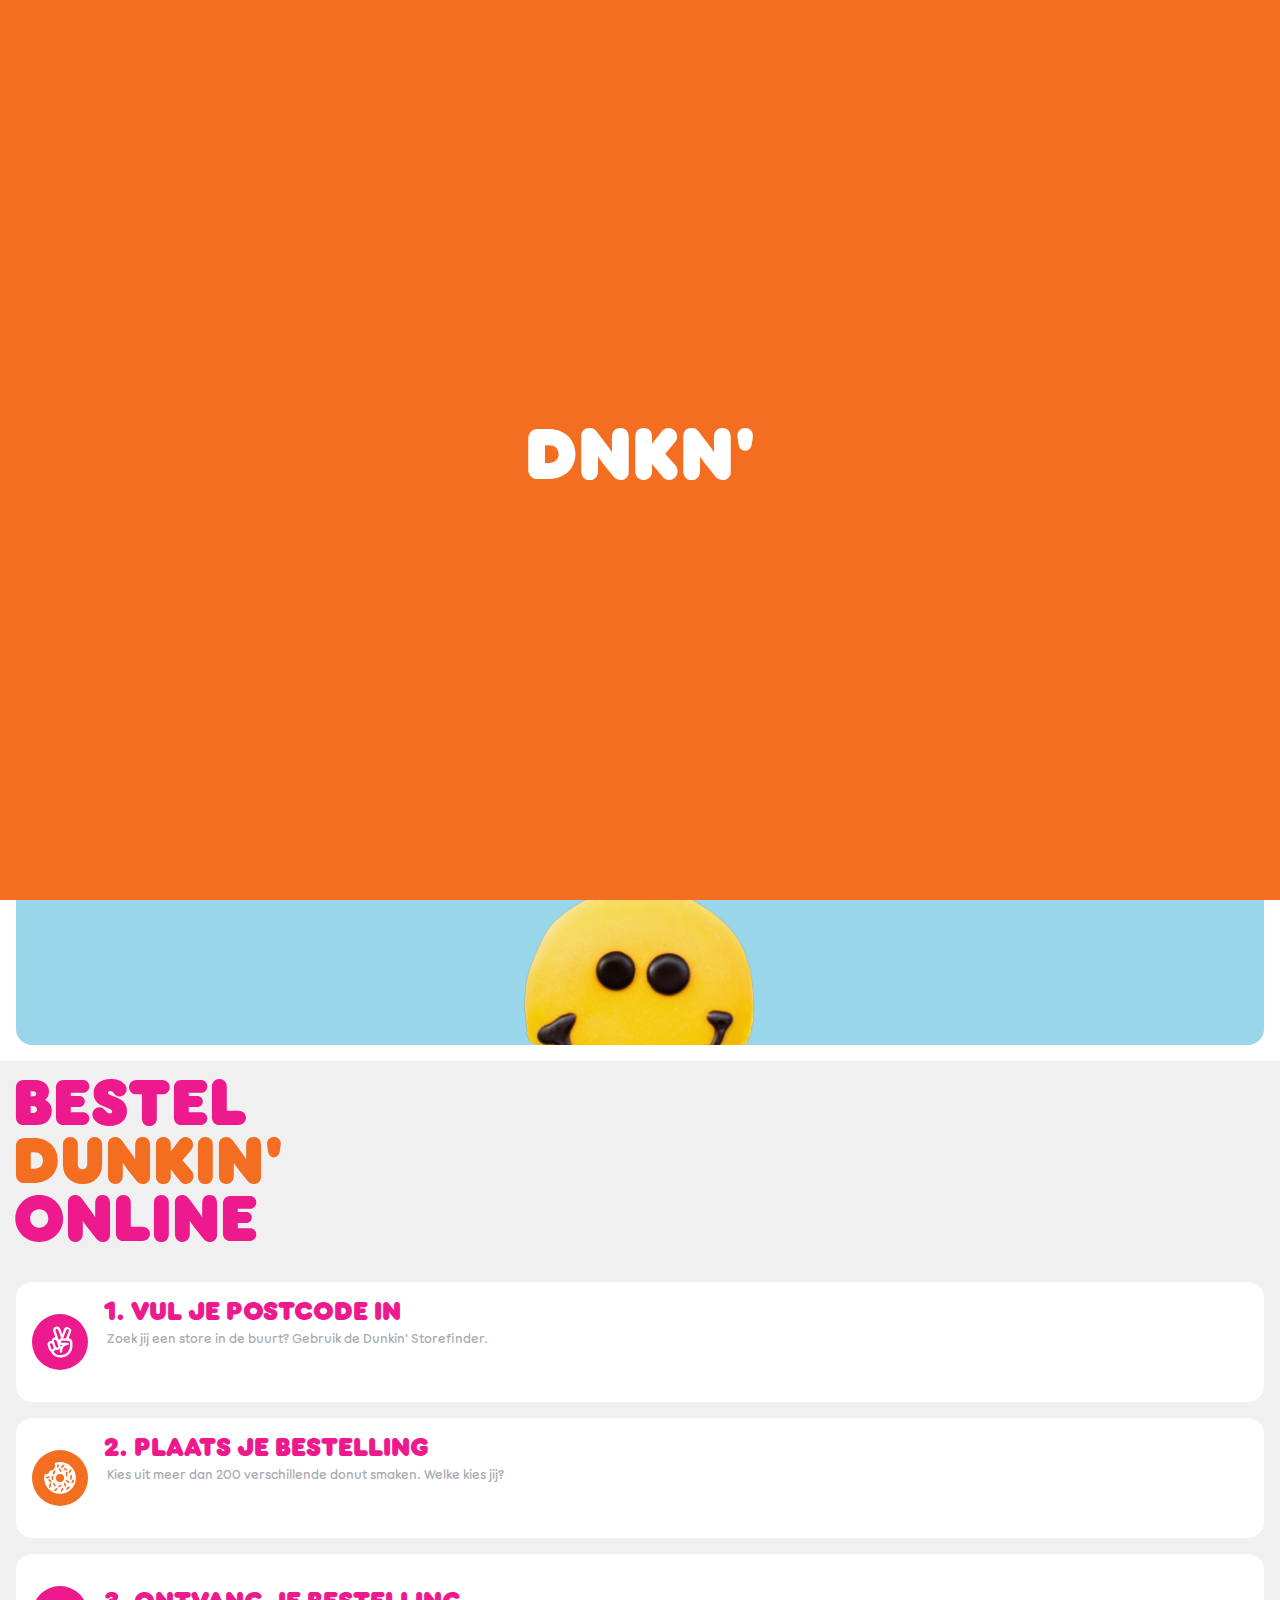
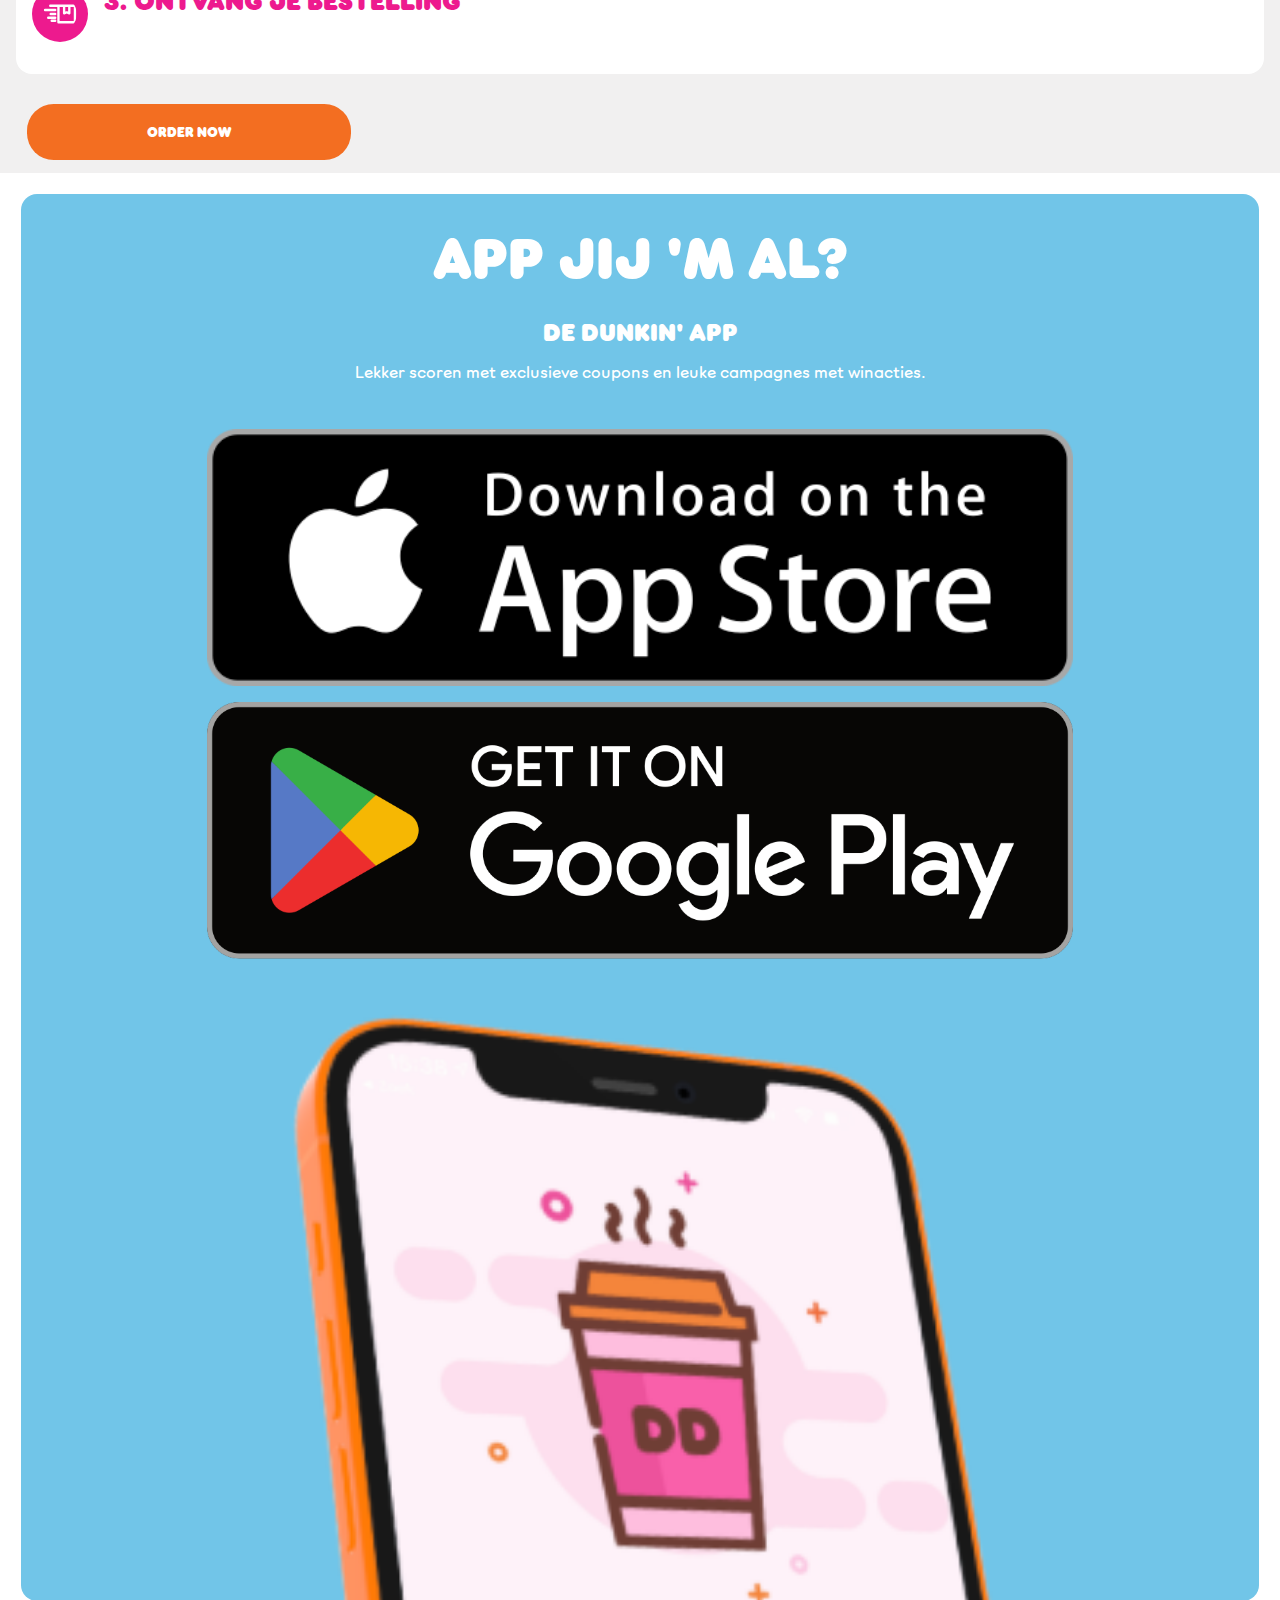
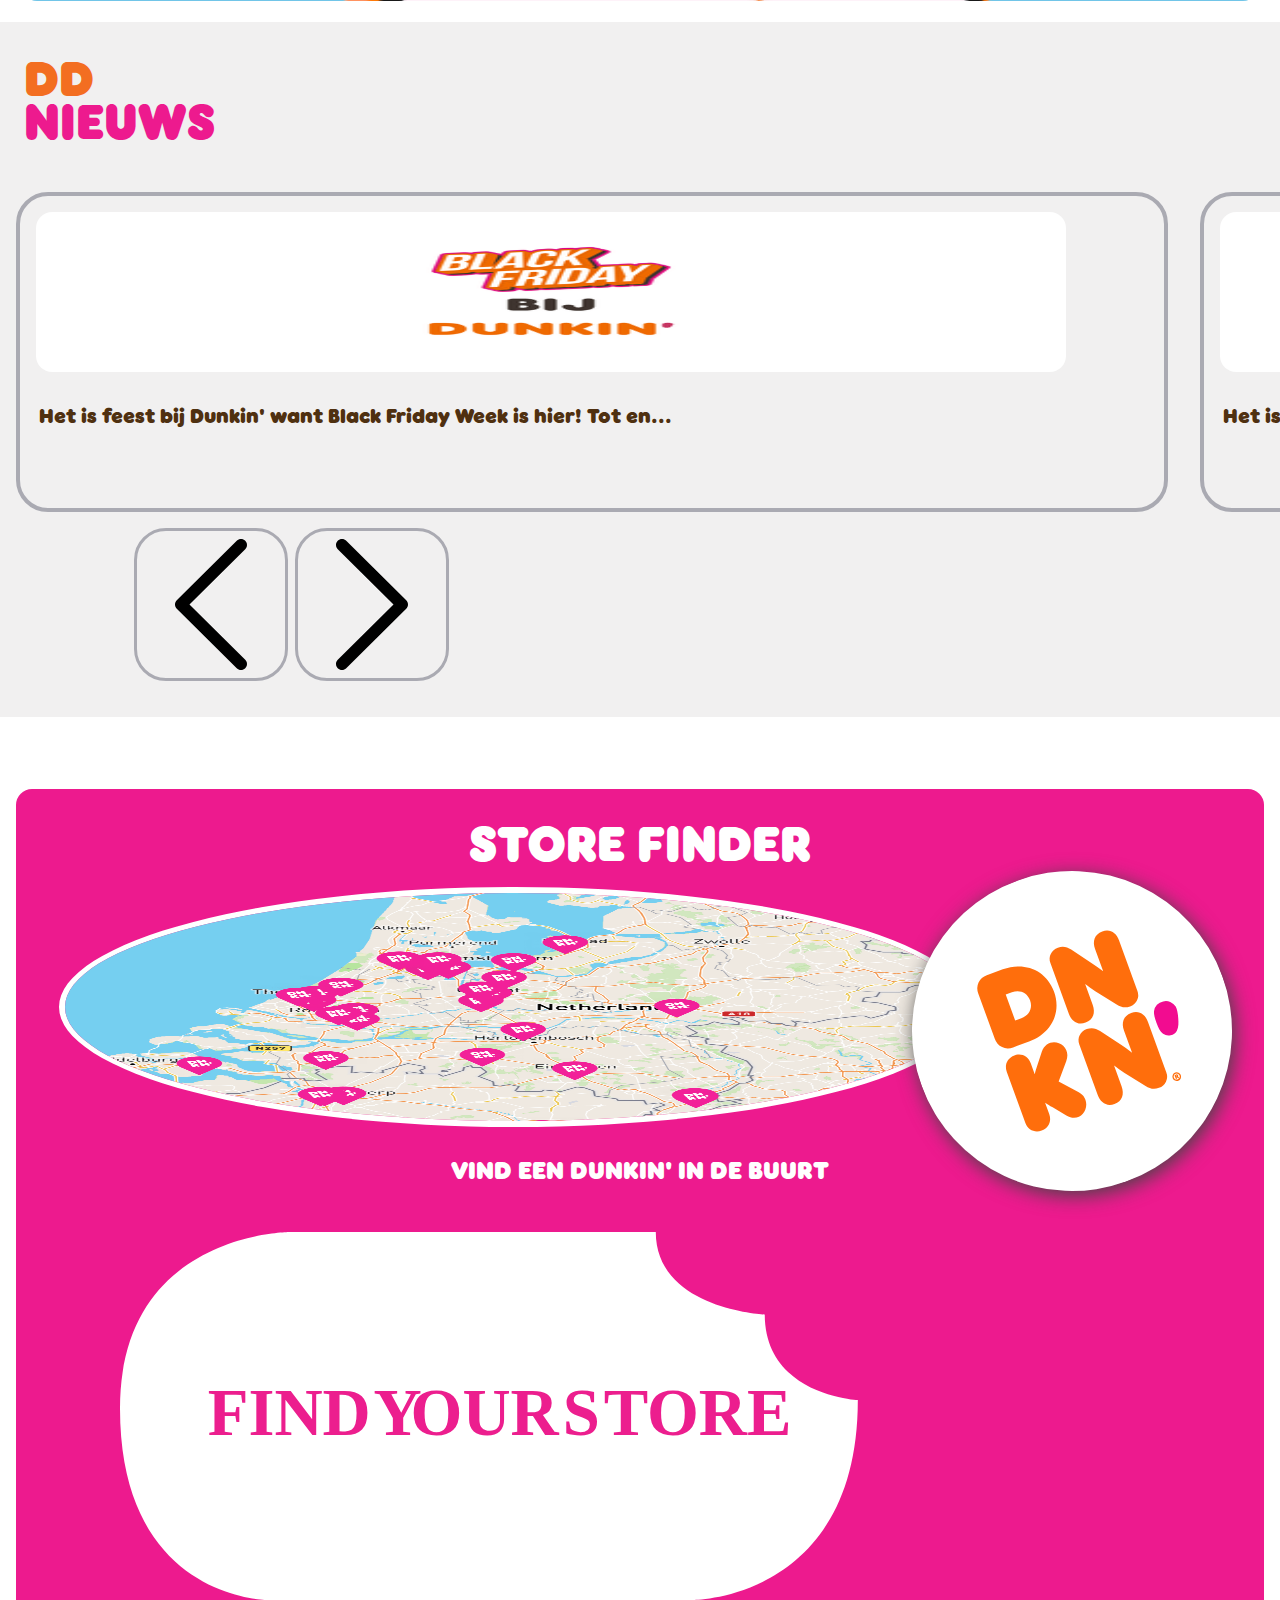
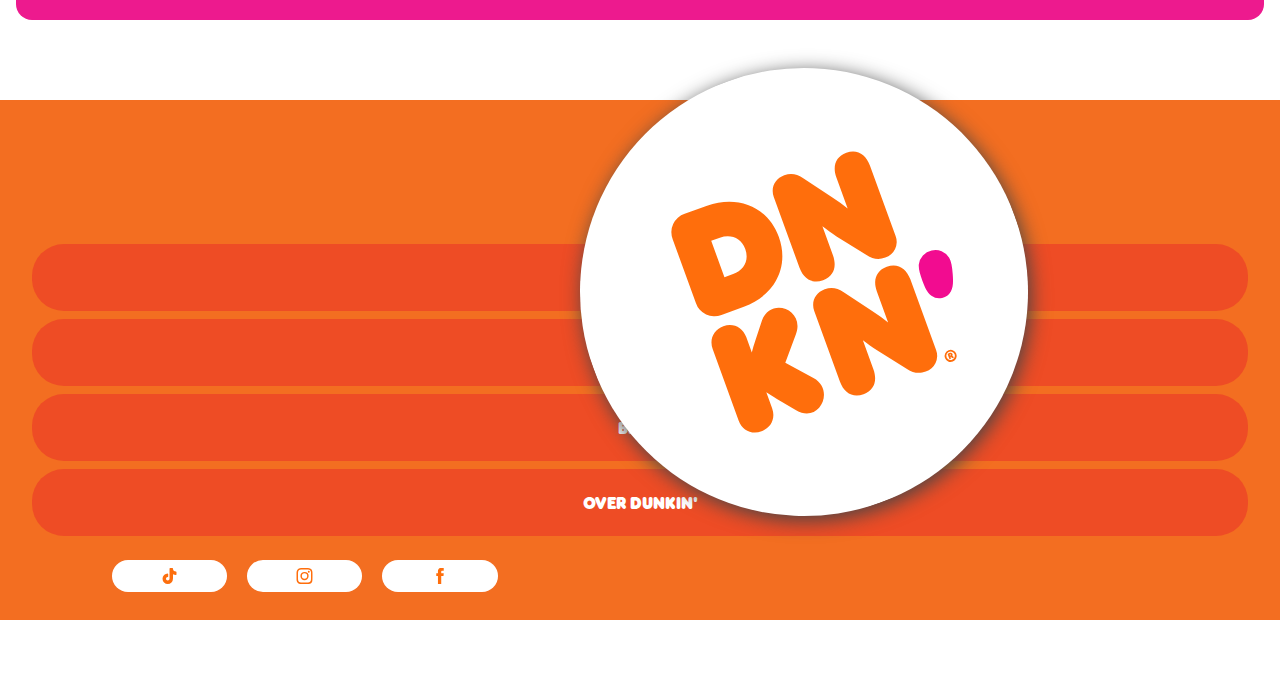
<file: index.html>
<!DOCTYPE html>
<html lang="nl">

<head>
	<meta charset="UTF-8">
	<meta name="author" content="Hope van der Veen">
	<meta name="viewport" content="width=device-width, initial-scale=1">

	<title>Dunkin' Nederland</title>

	<link href="styles/style.css" rel="stylesheet">
	<link rel="icon" type="image/png+xml" href="images/logo_icon.png">
</head>

<body class="home">
	<div class="intro"><span>D</span><span>N</span><span>K</span><span>N</span><span>'</span></div>
	<header>
		<h1>Dunkin'</h1>
		<nav>
			<img src="images/dutch_flag_icon.png" alt="taalmenu">
			<img src="images/dunkin_logo.png" alt="dunkin_logo">
			<img src="images/hamburger_menu_icon.png" alt="uitvouwmenu">
			<img src="images/cross.png" alt="">
			<ul>
				<li><a href="">STOREFINDER</a></li>
				<li><a href="jobs.html">JOBS</a></li>
				<li><a href="">BLOG</a></li>
				<li><a href="">MORE></a></li>
				<li><a href="">BESTELLEN</a></li>
			</ul>
		</nav>
	</header>
	<main>
		<img src="images/we_love_coffee.png" alt="click here to order">
		<section>
			<h3>BESTEL!</h3>
			<p>Maak een keuze:</p>
			<button>BEZORGEN</button>
			<button>AFHALEN</button>
		</section>
		<section>
			<h4>DUNKIN' IS TERUG!</h4>
			<img src="images/dunkin_is_terug.png" alt="click here to read about the return of dunkin">
		</section>
		<section>
			<h5>bestel dunkin online</h5>
			<p>BESTEL</p>
			<p>DUNKIN'</p>
			<p>ONLINE</p>
			<ul>
				<li>
					<img src="images/peace_icon.svg" alt="">
					<div>
						<h6>1. VUL JE POSTCODE IN</h6>
						<p>Zoek jij een store in de buurt? Gebruik de Dunkin' Storefinder.</p>
					</div>
				</li>
			</ul>
			<ul>
				<li>
					<img src="images/donut_icon.svg" alt="">
					<div>
						<h6>2. PLAATS JE BESTELLING</h6>
						<p>Kies uit meer dan 200 verschillende donut smaken. Welke kies jij?</p>
					</div>
				</li>
			</ul>
			<ul>
				<li>
					<img src="images/bestelling_icon.svg" alt="">
					<div>
						<h6>3. ONTVANG JE BESTELLING</h6>
					</div>
				</li>
			</ul>
			<button>ORDER NOW</button>
		</section>
		<section>
			<h6>APP JIJ 'M AL?</h6>
			<p>DE DUNKIN' APP</p>
			<p>Lekker scoren met exclusieve coupons en leuke campagnes met winacties.</p>
			<img src="images/Download_on_the_App_Store_Badge.svg.png" alt="download in the appstore">
			<img src="images/Google_Play_Store_badge_EN.svg.png" alt="download in the playstore">
			<img src="images/dunkin_mockup.png" alt="">
		</section>
		<section>
			<h6>nieuws</h6>
			<p>DD</p>
			<p>NIEUWS</p>
			<section id="carousel">
				<h6>carousel</h6>
				<section class="carousel-items">
					<h6>carousel</h6>
					<section>
						<img src="images/black_friday.png" alt="black friday bij dunkin">
						<h6>NIEUW</h6>
						<p>Het is feest bij Dunkin' want Black Friday Week is hier! Tot en...</p>
					</section>
					<section>
						<img src="images/black_friday.png" alt="black friday bij dunkin">
						<h6>NIEUW</h6>
						<p>Het is feest bij Dunkin' want Black Friday Week is hier! Tot en...</p>
					</section>
					<section>
						<img src="images/black_friday.png" alt="black friday bij dunkin">
						<h6>NIEUW</h6>
						<p>Het is feest bij Dunkin' want Black Friday Week is hier! Tot en...</p>
					</section>
				</section>
			</section>
			<img id="btnPrevious" src="images/left-arrow.svg" alt="left arrow">
			<img id="btnNext" src="images/right-arrow.svg" alt="right arrow">
		</section>
		<section>
			<h6>STORE FINDER</h6>
			<img src="images/kaart.png" alt="kaart van dunkin's in nederland">
			<img src="images/dunkin_logo_bij_kaart.svg" alt="">
			<p>VIND EEN DUNKIN' IN DE BUURT</p>
			<img src="images/find_your_store.svg" alt="find your store">
		</section>
		<section>
			<h6>Order button</h6>
			<button>ORDER NOW</button>
		</section>

	</main>
	<footer>
		<img src="images/dunkin_logo_bij_kaart.svg" alt="">
		<h6>footer</h6>
		<ul>
			<li>STOREFINDER</li>
			<li>JOBS</li>
			<li>BLOG</li>
			<li>OVER DUNKIN'</li>
		</ul>
		<img src="images/tiktok_orange.svg" alt="tiktok">
		<img src="images/instagram_orange.svg" alt="instagram">
		<img src="images/facebook_orange.svg" alt="facebook">
	</footer>
	<script defer src="scripts/script.js"></script>
</body>

</html>
</file>
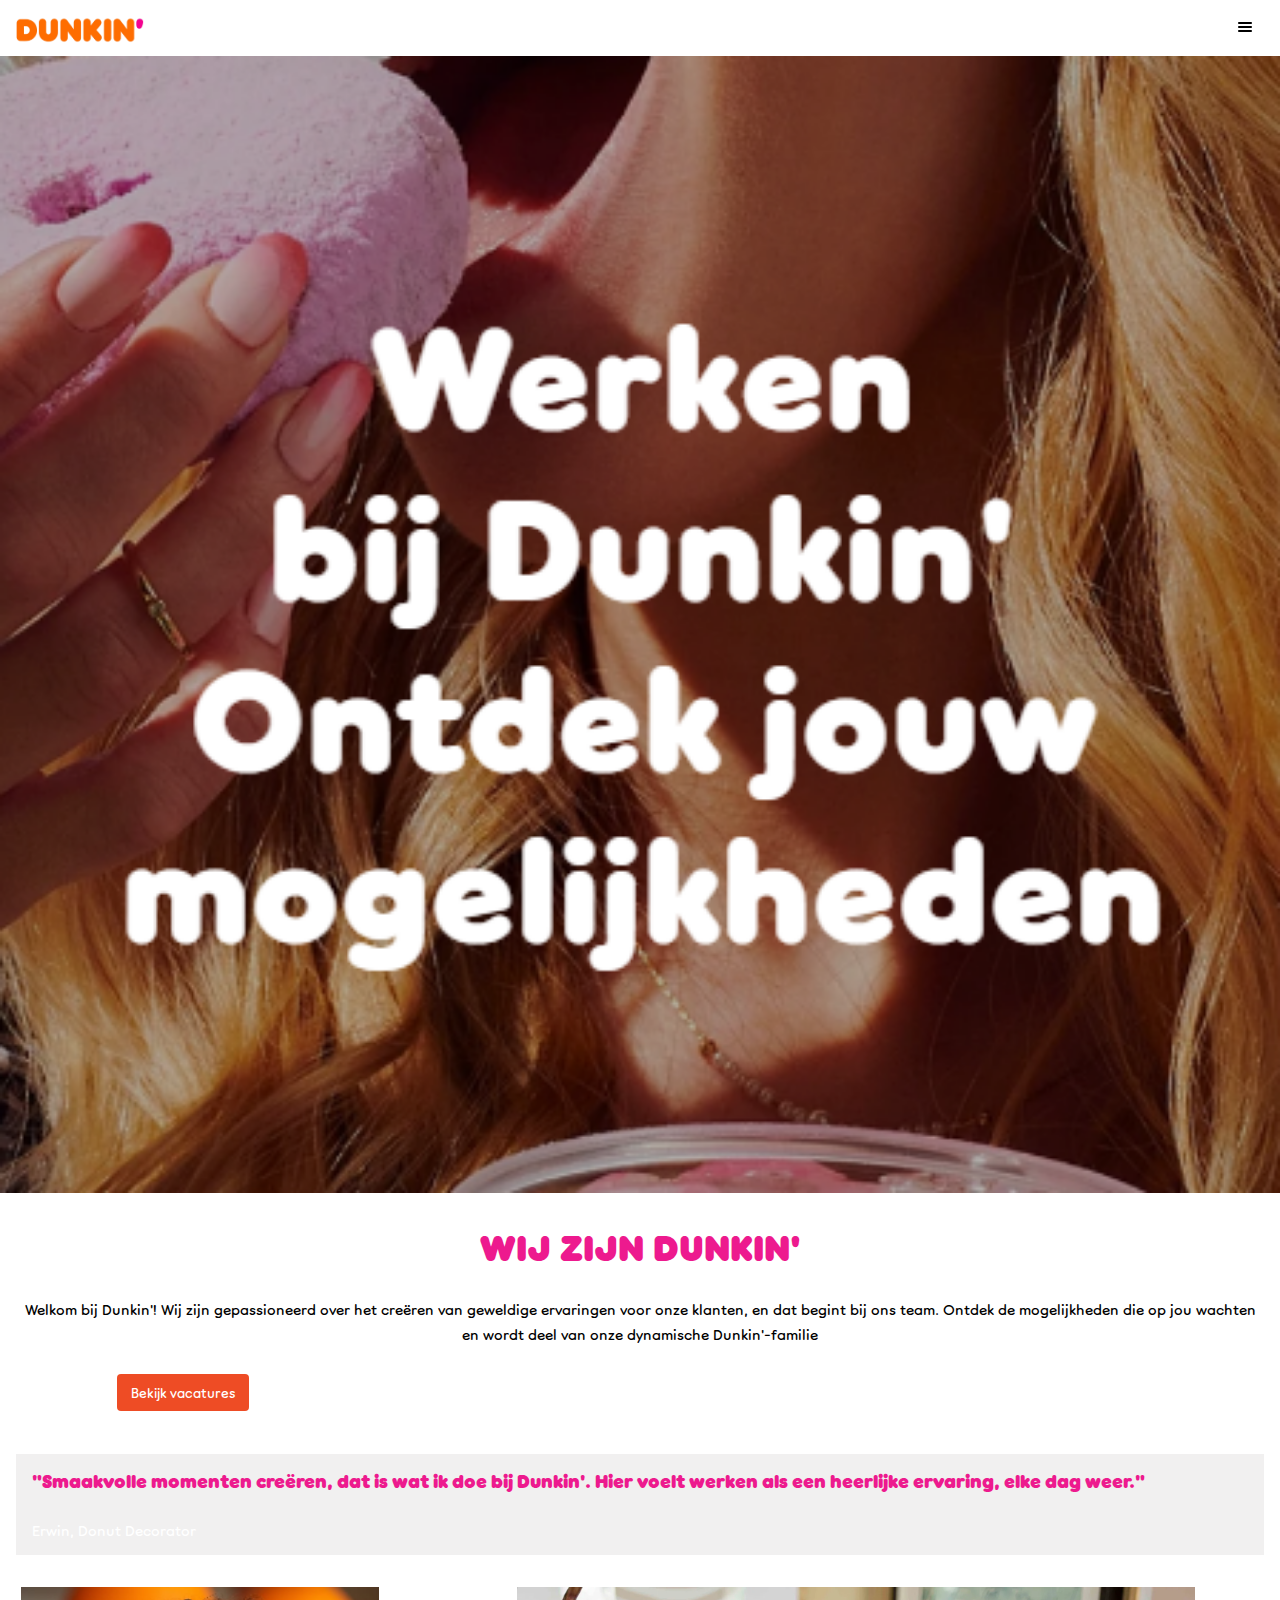
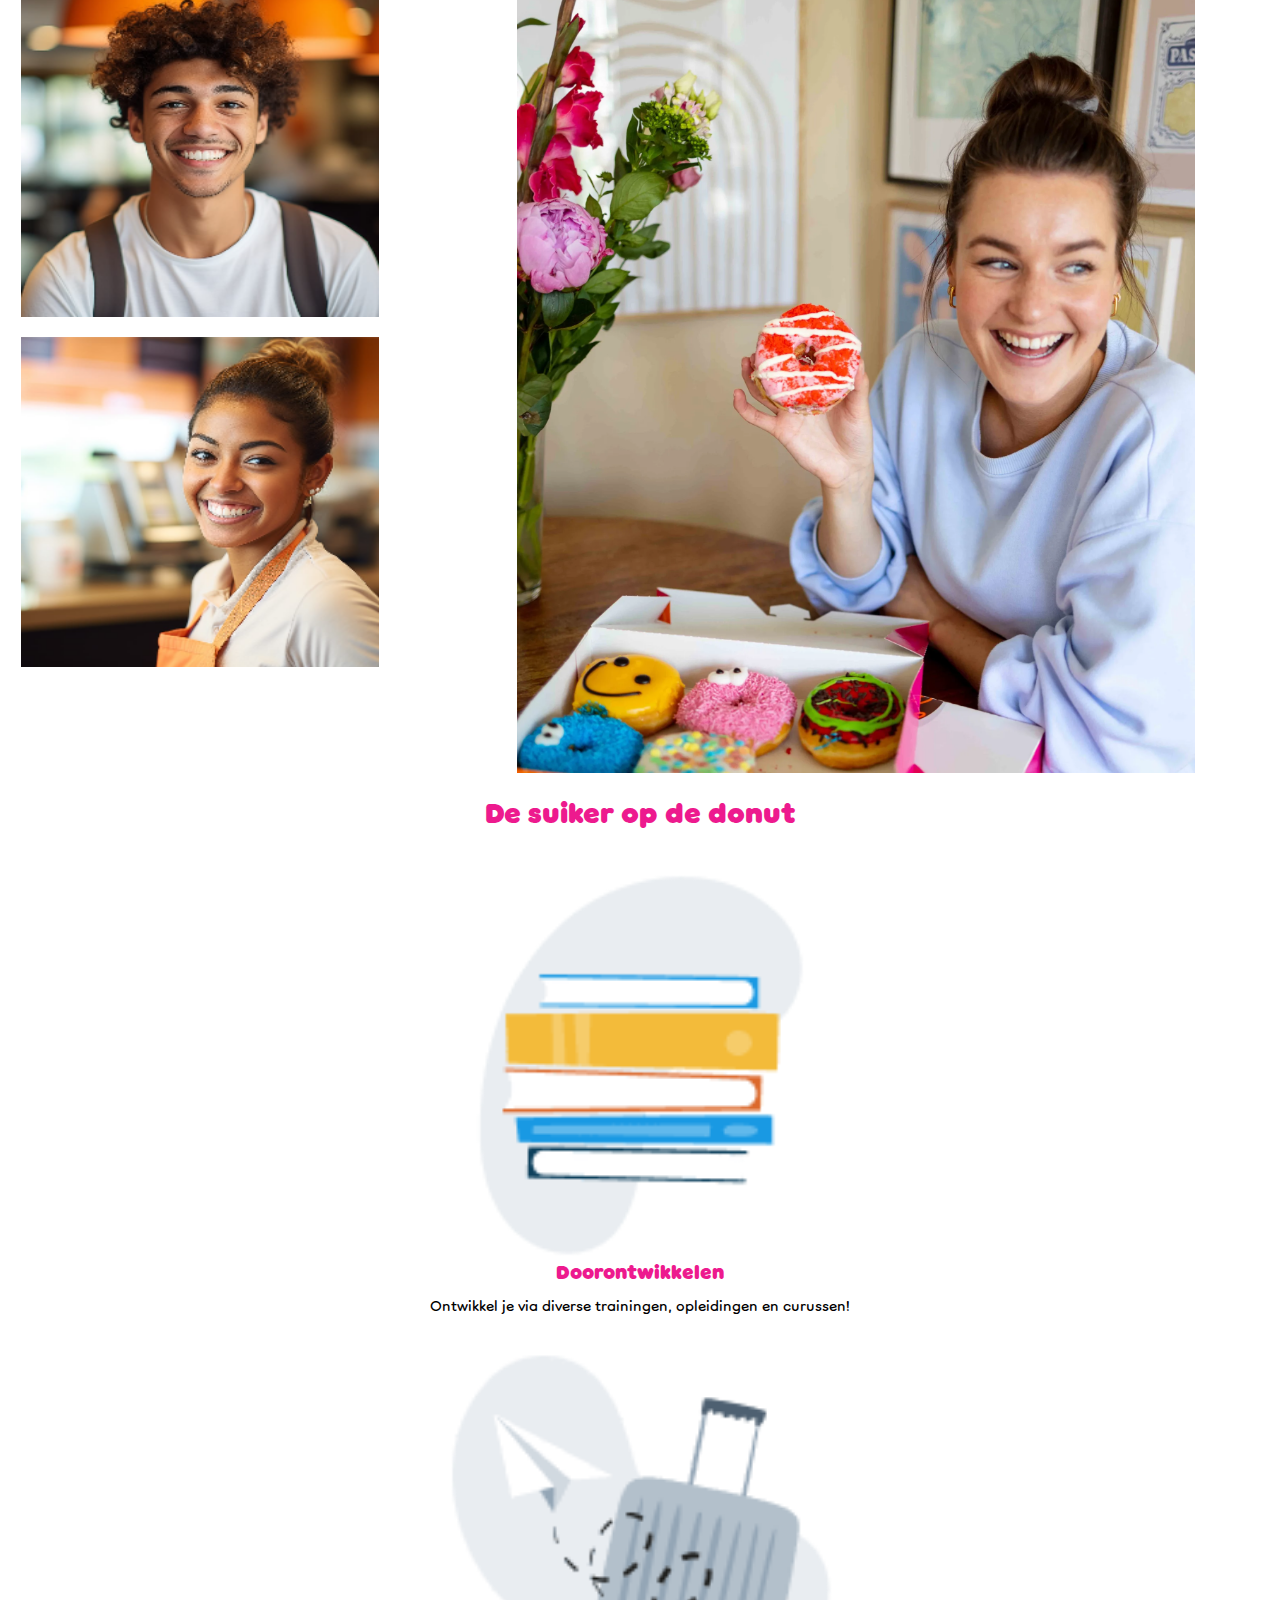
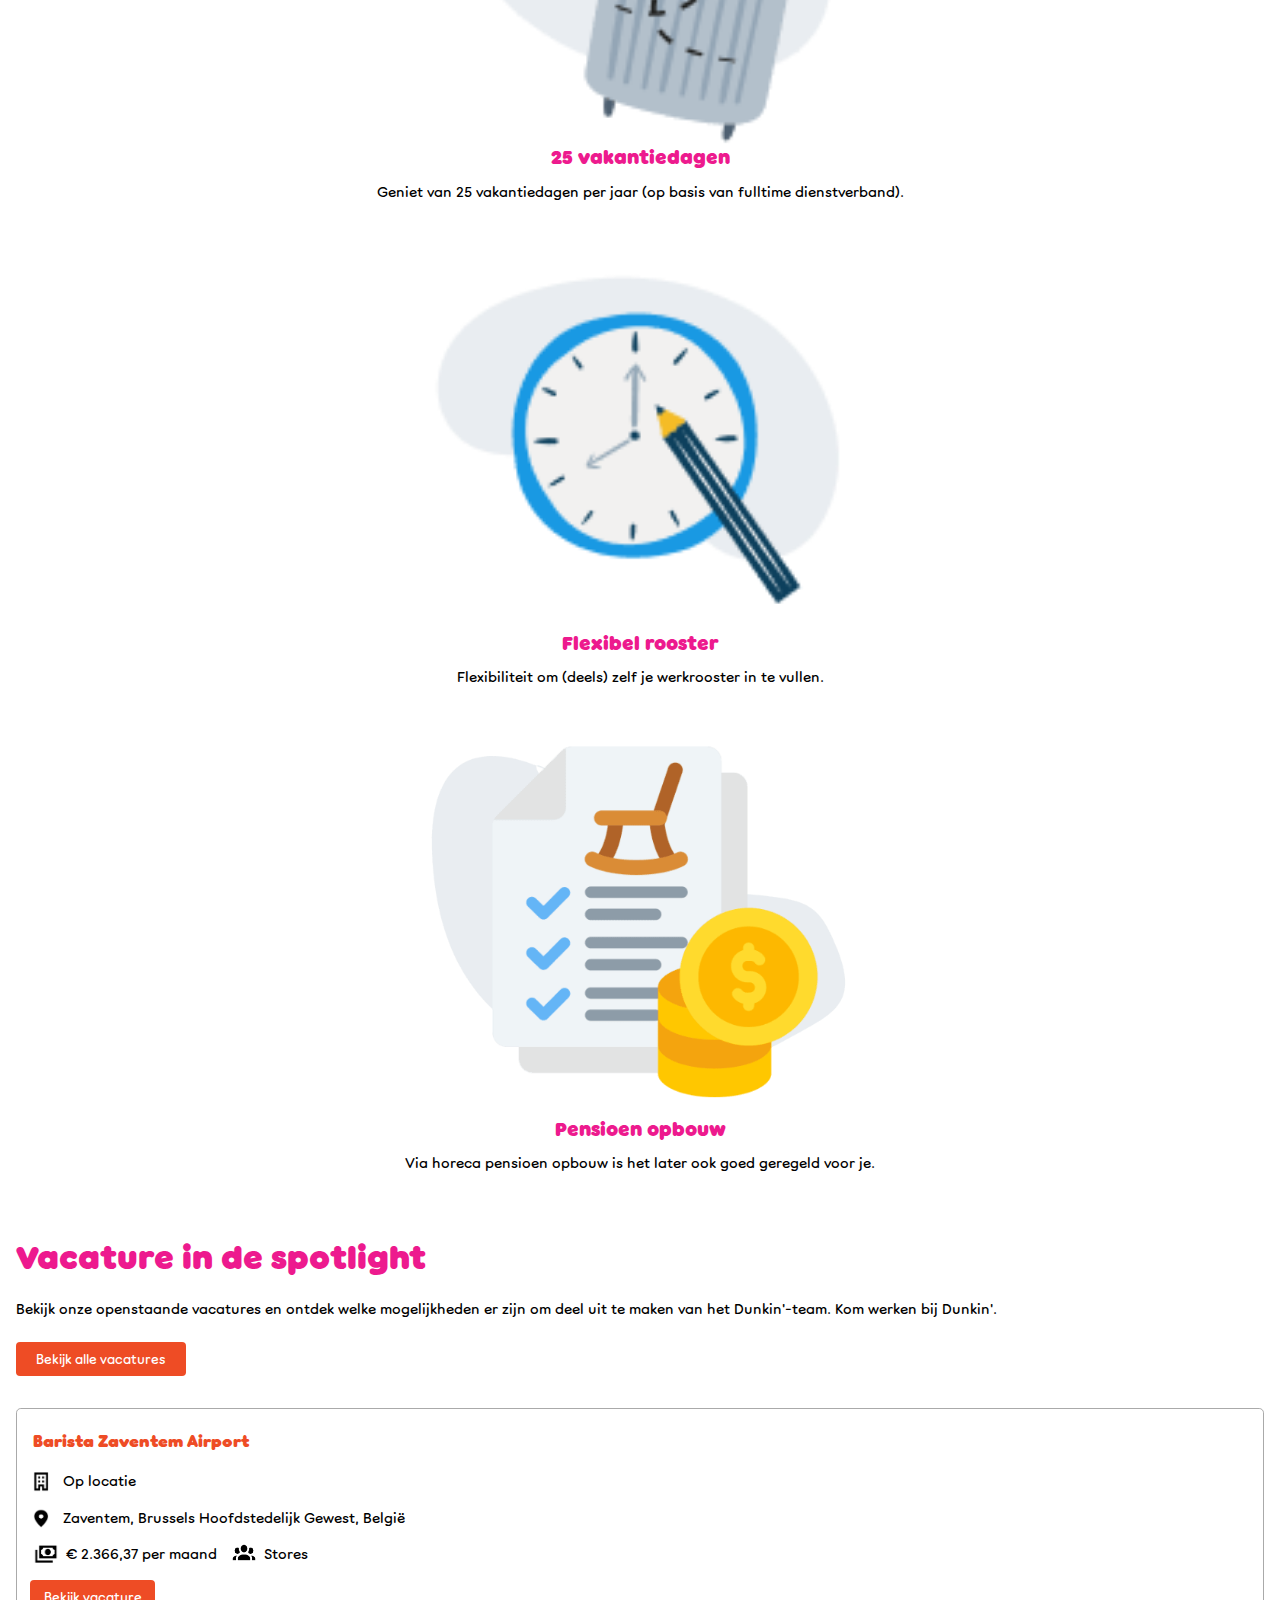
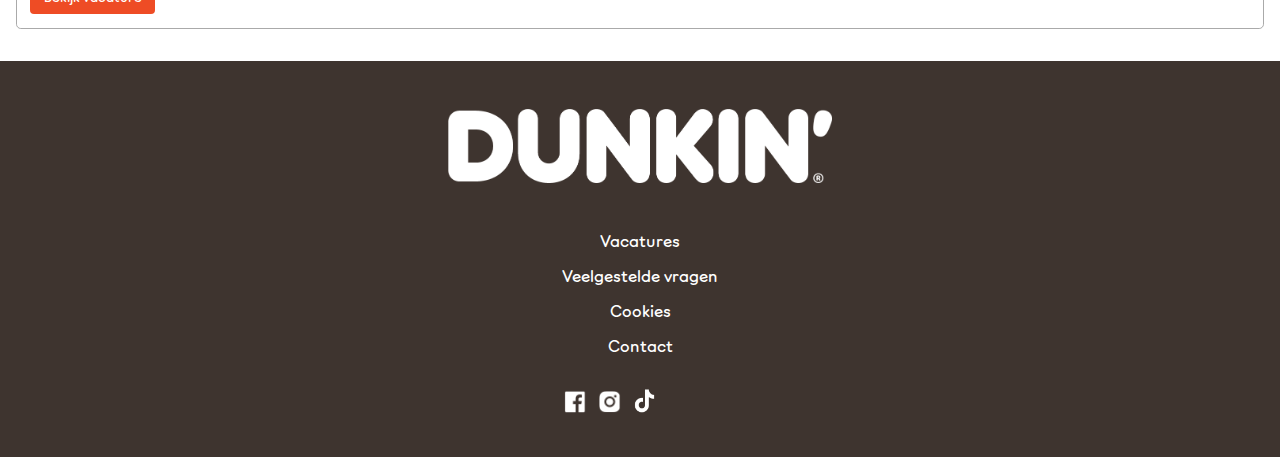
<file: jobs.html>
<!DOCTYPE html>
<html lang="nl">

<head>
    <meta charset="UTF-8">
    <meta name="viewport" content="width=device-width, initial-scale=1.0">

    <title>Werken bij Dunkin'</title>

    <link href="styles/style.css" rel="stylesheet">
    <link rel="icon" type="image/png+xml" href="images/logo_icon.png">
</head>

<body class="jobs">
    <header>
        <nav>
            <img src="images/dunkin_logo.png" alt="Dunkin'">
            <img src="images/hamburger_menu_icon.png" alt="uitvouwmenu">
            <ul>
                <li>Home</li>
                <li>Vacatures</li>
                <li>Sollicitatieproces</li>
                <li>Dunkin' als werkgever</li>
                <li>FAQ</li>
                <li>Contact</li>
            </ul>
        </nav>
    </header>
    <main>
        <img src="images/jobs_landing.png" alt="">

        <section>
            <h2>WIJ ZIJN DUNKIN'</h2>
            <p>Welkom bij Dunkin'! Wij zijn gepassioneerd over het creëren van geweldige ervaringen voor onze klanten,
                en dat begint bij ons team. Ontdek de mogelijkheden die op jou wachten en wordt deel van onze dynamische
                Dunkin'-familie</p>
            <button>Bekijk vacatures</button>
        </section>
        <section>
            <h2>quote</h2>
            <p>"Smaakvolle momenten creëren, dat is wat ik doe bij Dunkin'. Hier voelt werken als een heerlijke
                ervaring, elke dag weer."</p>
            <p>Erwin, Donut Decorator</p>
        </section>
        <section>
            <h2>foto's</h2>
            <div>
                <img src="images/jongen_met_rugtas.png" alt="jongen die blij kijkt met rugtas">
                <img src="images/meisje_met_schort.png" alt="meisje die bij dunkin werkt met lach op haar gezicht">
            </div>
            <img src="images/meisje_met_donut.webp" alt="meisje met donut die blij kijkt">
        </section>
        <section>
            <h2>De suiker op de donut</h2>
            <ul>
                <li>
                    <img src="images/boeken.webp" alt="">
                    <h3>Doorontwikkelen</h3>
                    <p>Ontwikkel je via diverse trainingen, opleidingen en curussen! </p>
                </li>
                <li>
                    <img src="images/koffer.webp" alt="">
                    <h3>25 vakantiedagen</h3>
                    <p>Geniet van 25 vakantiedagen per jaar (op basis van fulltime dienstverband).</p>
                </li>
                <li>
                    <img src="images/klok.webp" alt="">
                    <h3>Flexibel rooster</h3>
                    <p>Flexibiliteit om (deels) zelf je werkrooster in te vullen.</p>
                </li>
                <li>
                    <img src="images/lijst.webp" alt="">
                    <h3>Pensioen opbouw</h3>
                    <p>Via horeca pensioen opbouw is het later ook goed geregeld voor je. </p>
                </li>
            </ul>
        </section>
        <section>
            <h4>Vacature in de spotlight</h4>
            <p> Bekijk onze openstaande vacatures en ontdek welke mogelijkheden er zijn om deel uit te maken van het
                Dunkin'-team. Kom werken bij Dunkin'.</p>
            <button>Bekijk alle vacatures</button>
        </section>
        <section>
            <h4>Barista Zaventem Airport</h4>
            <div>
                <img src="images/building_icon.png" alt="">
                <p>Op locatie</p>
            </div>
            <div>
                <img src="images/location_icon.png" alt="">
                <p>Zaventem, Brussels Hoofdstedelijk Gewest, België</p>
            </div>
            <div>
                <img src="images/money_icon.png" alt="">
                <p>€ 2.366,37 per maand</p>
                <img src="images/group_icon.png" alt="">
                <p>Stores</p>
            </div>
            <button>Bekijk vacature</button>
        </section>
    </main>
    <footer>
        <img src="images/dunkin_logo_wit.webp" alt="">
        <a href="">Vacatures</a>
        <a href="">Veelgestelde vragen</a>
        <a href="">Cookies</a>
        <a href="">Contact</a>
        <div>
            <img src="images/facebook_icon.png" alt="">
            <img src="images/instagram_icon.png" alt="">
            <img src="images/tiktok_icon.png" alt="">
        </div>
    </footer>
</body>

</html>
</file>
<file: styles/style.css>
/**************/
/* CSS REMEDY */
/**************/
*,
*::after,
*::before {
	box-sizing: border-box;
}






/*********************/
/* CUSTOM PROPERTIES */
/*********************/
:root {
	color-scheme: light dark;

	--wit: #ffffff;
	--oranje: #F36E21;	
	--roze: #ED1A8E;
	--lichtroze: #EB569F;
	--lichtgrijs: #F1F0F0;
	--bruin: #4F3010;
	--lichtblauw: #99D6EA;
	--donkergrijs: #AAAAB2;
	--borders: #EBEBEB;
	--schaduw: #454545;

	--dark-wit: #000;
	--dark-lichtgrijs: #000;
	--dark-borders: #ffffff;
}





/****************/
/* JOUW STYLING */
/****************/

/* jouw code */

@font-face {
	font-family: "Dunkin Bold";
	src: url("../fonts/dunkin_bold.otf") format("opentype");
	font-weight: normal;
	font-style: normal;
}

@font-face {
	font-family: "Dunkin Regular";
	src: url("../fonts/dunkin_regular.otf") format("opentype");
	font-weight: normal;
	font-style: normal;
}

.intro {
	background-color: var(--oranje);
	color: var(--wit);

	font-family: 'Dunkin Bold';
	font-size: 450%;

	position: fixed;
	left: 0;
	right: 0;
	top: 0;
	bottom: 0;
	z-index: 5;

	display: flex;
	align-items: center;
	justify-content: center;
}

@keyframes scale{
	0%{
		scale: 0;
	}
	50%{
		scale: 1.5;
	}
	100%{
		scale:1;
	}
}

.intro span:first-of-type{
	animation-name: scale;
	animation-duration: .5s;
}

.intro span:nth-of-type(2){
	animation-name: scale;
	animation-duration: .5s;
	animation-delay: .2s;
}

.intro span:nth-of-type(3){
	animation-name: scale;
	animation-duration: .5s;
	animation-delay: .4s;
}

.intro span:nth-of-type(4){
	animation-name: scale;
	animation-duration: .5s;
	animation-delay: .6s;
}

.intro span:nth-of-type(5){
	animation-name: scale;
	animation-duration: .5s;
	animation-delay: .8s;
}

@keyframes offscreen{
	0%{
		translate: 0% 0%;
	}
	100%{
		translate: 0% -100%;
	}
}

.intro {
	animation-name: offscreen;
	animation-duration: 1s;
	animation-delay: 1.5s;
	animation-fill-mode: forwards;  
}

@keyframes rotate{
	0%{
		rotate: 0deg;
	}
	100%{
		rotate: 360deg;
	}
}

.home section:nth-of-type(3) ul:nth-of-type(2) img:hover{
	animation-name: rotate;
	animation-duration: 1s;
	animation-iteration-count: infinite;
	animation-timing-function: ease;
}

@keyframes picture{
	0%{
		clip-path: circle(23% at 15% 83%);
	}
	100%{
		clip-path: circle(118% at 15% 83%);
	}
}

.home main > img:first-of-type{
	animation-name: picture;
	animation-duration: 1s;
	animation-delay: 1.6s;
	animation-timing-function: ease;
}

.home main > section:first-of-type{
	animation-name: picture;
	animation-duration: 1s;
	animation-delay: 1.6s;
	animation-timing-function: ease;
}

@keyframes orderNow{
	0%{
		scale: 1;
	}
	50%{
		scale: 1.08;
	}
	100%{
		scale: 1;
	}
}

.home main > section:last-of-type > button{
	animation-name: orderNow;
	animation-duration: 1s;
	animation-iteration-count: 3;
	animation-delay: 2s;
}

.home {
	margin: 0;
	padding: 0;
	margin-top: 6.5em;
	margin-bottom: 5em;
	overflow-x: hidden;

	background-color: light-dark(var(--wit), var(--dark-wit));
}

.home h1 {
	background-color: var(--oranje);
	color: light-dark(var(--wit),var(--dark-wit));

	text-align: center;
	font-size: smaller;
	font-family: "Dunkin Regular";


	padding: 1em;
	margin: 0;
	position: fixed;
	left: 0;
	right: 0;
	top: 0;
	z-index: 1;
}

.home nav {
	background-color: light-dark(var(--wit),var(--dark-wit));
	display: flex;
	justify-content: center;
	justify-content: space-between;
	width: 100%;

	margin-top: 2.6em;
	padding-bottom: 1em;

	border-bottom-style: solid;
	border-width: 1px;
	border-color: light-dark(var(--lichtgrijs), var(--dark-borders));

	position: fixed;
	left: 0;
	right: 0;
	top: 0;
	z-index: 1;
}

.home nav.veranderKleur {
	background-color: light-dark(var(--lichtgrijs), var(--dark-wit));
}

.home nav img:first-of-type {
	max-width: 3em;
	max-height: 2em;

	padding: .5em 1em .5em 1em;
	border-radius: 1.5em;
	margin-top: 1em;
	margin-left: 1em;

	background-color: light-dark(var(--lichtgrijs), var(--donkergrijs));
}

.home nav img:nth-of-type(2) {
	max-width: 8em;
	max-height: 1.8em;

	margin-top: 1em;
}

.home nav img:nth-of-type(3) {
	padding: .5em 1em .5em 1em;
	margin-right: 1em;
	margin-top: 1em;

	background-color: light-dark(var(--lichtgrijs), var(--donkergrijs));

	border-radius: 1.5em;

	max-width: 3em;
	max-height: 2em;
}

.home nav img:nth-of-type(4) {
	display: none;
}

.home nav button {
	border-radius: 20%;
	border: none;

	padding: 3em;

	justify-content: flex-end;
}

.home nav ul {
	display: flex;
	flex-direction: column;
	justify-content: center;
	align-items: center;
	justify-content: flex-start;

	position: fixed;
	left: 0;
	right: 0;
	top: 6.5em;
	bottom: 0;
	translate: -100% -100%;

	padding: 0;
	margin: 0;

	background-color: light-dark(var(--wit), var(--dark-lichtgrijs));
}

.home nav ul.toonMenu {
	translate: 0% 0%;
}

.home nav ul li {
	list-style-type: none;

	margin-top: 1em;
}

.home nav ul li:first-of-type {
	margin-top: 4em;
}

.home nav ul li a {
	color: light-dark(var(--bruin), var(--donkergrijs));

	font-family: 'Dunkin Bold';
	text-decoration: none;
	font-size: 230%;
}

.home main img:first-of-type {
	width: 21.5em;

	margin-top: 2em;
	margin-left: 1em;
	margin-bottom: 1em;

	border-radius: 1.3em;
}

.home main > section:first-of-type {
	background-color: var(--roze);
	color: light-dark(var(--wit), var(--dark-wit));

	border-radius: 1.2em;

	padding: 1em;
	margin: 1em;
	margin-top: 0;
}

.home main section:first-of-type h3 {
	text-align: center;
	font-size: 300%;
	font-family: 'Dunkin Bold';

	margin: 0;
}

.home main section:first-of-type p {
	font-family: 'Dunkin Regular';
}

.home main section:first-of-type button {
	border: none;
	border-radius: .5em;

	background-color: var(--lichtroze);
	color: light-dark(var(--wit), var(--dark-wit));

	font-family: 'Dunkin Bold';
	font-size: 90%;

	width: 9.6em;
	height: 3em;
}

.home main section:first-of-type button:first-of-type {
	margin-right: 1em;
	margin-left: .3em;
	margin-bottom: .5em;

	background-color: light-dark(var(--wit), var(--dark-wit));
	color: var(--roze);
}

.home  main > section:nth-of-type(2) {
	background-color: var(--lichtblauw);

	margin: 1em;
	padding-top: .7em;

	border-radius: 1em;

	display: flex;
	flex-direction: column;
	align-items: center;
}

.home main section:nth-of-type(2) h4 {
	color: light-dark(var(--wit), var(--dark-wit));

	font-family: 'Dunkin Bold';
	font-size: 350%;
	text-align: center;

	margin: 0;
}

.home main > section:nth-of-type(2) img {
	margin: 0;
	padding-top: 4em;

	width: 15em;
}

.home main section:nth-of-type(3) {
	font-family: 'Dunkin Bold';

	background-color: light-dark(var(--lichtgrijs), var(--dark-lichtgrijs));
}

.home main section:nth-of-type(3) h5 {
	display: none;
}

.home main section:nth-of-type(3) p {
	margin: 0;
	margin-left: .2em;

	font-size: 400%;

	height: .9em;
}

.home main section:nth-of-type(3) p:first-of-type {
	color: var(--roze);
}

.home main section:nth-of-type(3) p:nth-of-type(2) {
	color: var(--oranje);
}

.home main section:nth-of-type(3) p:last-of-type {
	color: var(--roze);
}

.home main section:nth-of-type(3) ul {
	padding: 0;
	margin-right: 1em;
	margin-left: 1em;
	margin-top: 3em;

	justify-content: center;
	align-items: center;
}

.home main section:nth-of-type(3) ul:nth-of-type(2) {
	margin-top: .3em;
}

.home main section:nth-of-type(3) ul:nth-of-type(3) {
	margin-top: .3em;
}

.home main section:nth-of-type(3) ul li {
	background-color: light-dark(var(--wit), var(--donkergrijs));

	list-style: none;

	display: flex;

	border-radius: 1em;

	padding: 1em;
	padding-left: 0;
}

.home main section:nth-of-type(3) ul li img {
	width: 3.5em;

	background-color: var(--roze);

	border-radius: 5em;

	padding: .7em;
	margin-top: 1em;
	margin-right: 1em;
}

.home main section:nth-of-type(3) ul:nth-of-type(2) img {
	background-color: var(--oranje);
}

.home main section:nth-of-type(3) ul li h6 {
	color: var(--roze);

	font-size: 160%;
	line-height: .9em;

	margin: 0;
}

.home main section:nth-of-type(3) ul:nth-of-type(3) h6 {
	margin-top: .7em;
}

.home main section:nth-of-type(3) ul li p:first-of-type {
	font-size: small;
	font-family: 'Dunkin Regular';

	color: light-dark(var(--donkergrijs), var(--dark-wit))	;

	margin-top: .7em;
}

.home main section:nth-of-type(3) button {
	margin: 1em;
	margin-left: 2em;
	padding: 1.5em 9em 1.5em 9em;

	background-color: var(--oranje);
	color: light-dark(var(--wit), var(--dark-wit));

	border: none;
	border-radius: 2em;

	font-family: 'Dunkin Bold';
}

.home  main section:nth-of-type(4) {
	background-color: #71C5E8;

	border-radius: 1em;

	margin: 1.3em;

	display: flex;
	flex-direction: column;
	justify-content: center;
	align-items: center;
}

.home main section:nth-of-type(4) h6 {
	color: light-dark(var(--wit), var(--dark-wit));

	font-family: 'Dunkin Bold';
	font-size: 350%;
	text-align: center;

	margin: .5em 1em .5em 1em;
}

.home main section:nth-of-type(4) p {
	text-align: center;

	color: light-dark(var(--wit), var(--dark-wit));
}

.home main section:nth-of-type(4) p:first-of-type {
	font-family: 'Dunkin Bold';
	font-size: 150%;

	margin: 0;
}

.home main section:nth-of-type(4) p:last-of-type {
	font-family: 'Dunkin Regular';

	padding: 0 2em 0 2em;
}

.home main section:nth-of-type(4) img {
	width: 70%;
}

.home main section:nth-of-type(4) img:first-of-type {
	margin-right: 1em;
}

.home main section:nth-of-type(4) img:nth-of-type(2) {
	border-radius: .5em;
	position: inherit;
}

.home main section:nth-of-type(4) img:last-of-type {
	width: 60%;

	margin-top: 3em;
}

.home main section:nth-of-type(5) {
	background-color: light-dark(var(--lichtgrijs), var(--dark-wit));

	padding-bottom: 2em;
}

.home main section:nth-of-type(5) h6 {
	display: none;
}

.home main section:nth-of-type(5) p {
	font-family: 'Dunkin Bold';
	font-size: 3em;
	line-height: .9em;

	margin-left: .5em;
	margin: 0;
}

.home main section:nth-of-type(5) p:first-of-type {
	color: var(--oranje);

	padding-top: .7em;
	padding-left: .5em;
}

.home main section:nth-of-type(5) p:nth-of-type(2) {
	color: var(--roze);

	padding-left: .5em;
	padding-bottom: .7em;
}

.home main section:nth-of-type(5) section{
	position: inherit;

	margin: 1em;

	border: solid var(--donkergrijs) .3em;
}

.home main section:nth-of-type(5) section img {
	width: 90%;

	border-radius: 1em;

	margin: 1em;
}

.home main > section:nth-of-type(5) > section > h6{
	display: inherit;

	font-family: 'Dunkin Bold';
	font-size: .8em;
	text-align: center;

	background-color: var(--roze);

	padding: .5em;
	margin: 0;
	margin-left: 1em;

	border-radius: 2em;

	width: 25%;
}

.home main section:nth-of-type(5) section p:last-of-type {
	font-size: 120%;

	color: light-dark(var(--bruin), var(--wit));

	margin: 0;
	padding: 0;
	margin-top: .8em;
	margin-left: 1em;
}

.home main section:nth-of-type(5) > img {
	border: solid light-dark(var(--donkergrijs), var(--dark-wit));
	border-radius: 2em;

	background-color: light-dark(var(--lichtgrijs), var(--donkergrijs));

	width: 12%;

	margin: 0;
	padding: .5em;
	margin-left: 8.4em;
	margin-right: .2em;
}

.home main {
	position: relative;
}

.home main section:nth-of-type(5) img:nth-of-type(2){
	margin: 0;
}

#carousel {
	position: relative;
    overflow: hidden; /* Verbergt slides die buiten het zicht vallen */

	border: none;

	padding: 0;
	margin: 0;

	z-index: 0;
}

#carousel > h6{
	display: none;
}

#carousel .carousel-items {
    display: flex; /* Zorgt ervoor dat de items naast elkaar staan */
    transition: transform 0.5s ease-in-out; /* Maakt de overgang vloeiend */
    width: 300%; /* Past de breedte aan zodat alle slides naast elkaar passen */

	border: none;

	padding: 0;
	margin: 0;
}

.carousel-items > h6{
	display: none;
}

.carousel-items > section{
	flex: 0 0 30%; /* Elk item neemt precies 100% van de breedte van de container */
    box-sizing: border-box; /* Zorgt dat padding niet de breedte beïnvloedt */
	width: 100%;

	height: 20em;

	background: var(--lichtgrijs);

	border-radius: 2em;

	padding-bottom: 1em;
}

.carousel-items > section > img{
	width: 10%;
	height: 10em;
}

.home main section:nth-of-type(6) {
	background-color: var(--roze);

	margin: 1em;

	border-radius: 1em;

	margin-bottom: 5em;
}

.home main section:nth-of-type(6) h6 {
	color: light-dark(var(--wit), var(--dark-wit));

	font-family: 'Dunkin Bold';
	font-size: 300%;
	text-align: center;

	margin-top: 1.5em;
	margin-bottom: 0;
	padding: .5em 1em 0 1em;
}

.home main section:nth-of-type(6) img {
	width: 100%;
	margin: 0;
}

.home main section:nth-of-type(6) img:first-of-type {
	border-radius: 50%;
	border: solid light-dark(var(--wit), var(--dark-wit)) .4em;

	width: 73%;
	height: 15em;

	margin: 2.7em;
	margin-top: 1em;
	margin-bottom: 0;
}

.home main section:nth-of-type(6) img:nth-of-type(2) {
	background-color: light-dark(var(--wit), var(--dark-wit));
	box-shadow: 1px 5px 20px var(--schaduw);

	border-radius: 50%;

	transform: rotate(-20deg);
	position: absolute;
	right: 3em;

	width: 25%;

}

.home main section:nth-of-type(6) p {
	font-family: 'Dunkin Bold';
	text-align: center;
	font-size: 150%;

	color: light-dark(var(--wit), var(--dark-wit));

	margin: 2em;
	margin-top: 1em;
}

.home main section:nth-of-type(6) img:nth-of-type(3) {
	width: 70%;

	padding-left: 6.5em;
	padding-bottom: 1em;
}

 .home main > section:last-of-type {
	background-color: light-dark(var(--lichtgrijs), var(--dark-wit));

	padding-top: 1em;

	position: fixed;
	left: 0;
	right: 0;
	bottom: 0;
	z-index: 1;
}

.home main section:last-of-type h6 {
	display: none;
}

.home main section:last-of-type button {
	border: none;
	border-radius: 2em;

	background-color: var(--oranje);
	color: light-dark(var(--wit), var(--dark-wit));

	font-family: 'Dunkin Bold';

	padding: 1.5em 10em 1.5em 10em;
	margin-bottom: 1em;
	margin-left: 1em;
	margin-right: 1em;
	margin-bottom: 1em;
}

.home footer {
	background-color: var(--oranje);

	padding-bottom: 1.5em;
}

.home footer h6 {
	display: none;
}

.home footer img:nth-of-type(1) {
	background-color: light-dark(var(--wit), var(--dark-wit));
	box-shadow: 1px 5px 20px var(--schaduw);

	border-radius: 50%;

	transform: translateY(-2em) rotate(-20deg);
	position: absolute;
	left: calc(50% - 60px);

	width: 35%;
}

.home footer ul:first-of-type {
	padding: 9em 1em 1em 1em;
	margin: 0 1em 0 1em;
}

.home footer ul:first-of-type li {
	color: light-dark(var(--wit), var(--dark-wit));

	list-style-type: none;

	border-radius: 2em;

	font-family: 'Dunkin Bold';
	text-align: center;

	background-color: #EE4C25;

	margin-bottom: .5em;
	padding: 1.5em;
}

.home footer img {
	background-color: light-dark(var(--wit), var(--dark-wit));
}

.home footer img:nth-of-type(2) {
	width: 9%;
	height: 2em;
	border-radius: 2em;
	padding: .5em;
	margin-left: 7em;
}

.home footer img:nth-of-type(3) {
	width: 9%;
	height: 2em;
	border-radius: 2em;
	padding: .5em;
	margin-left: 1em;
}

.home footer img:nth-of-type(4) {
	width: 9%;
	height: 2em;
	border-radius: 2em;
	padding: .5em;
	margin-left: 1em;
}

.jobs {
	overflow-x: hidden;
	margin: 0;
	padding: 0;
}

.jobs nav{
	width: 100%;

	display: flex;
	justify-content: space-between;
}

.jobs nav ul {
	display: flex;
	flex-direction: column;
	justify-content: center;
	align-items: center;
	justify-content: flex-start;

	position: fixed;
	left: 0;
	right: 0;
	top: 6.5em;
	bottom: 0;
	translate: -100% -100%;

	padding: 0;
	margin: 0;

	background-color: var(--wit);
}

.jobs nav img:first-of-type{
	max-width: 8em;
	max-height: 1.8em;

	margin-top: 1em;
	margin-left: 1em;
	margin-bottom: .7em;
}

.jobs nav img:nth-of-type(2){
	max-width: 3em;
	max-height: 2em;

	padding: .5em 1em .5em 1em;
	margin-right: .7em;
	margin-top: .7em;

	border-radius: 1em;

	background-color: light-dark(var(--wit), var(--donkergrijs));
}

.jobs img:first-of-type{
	width: 100%;
}

.jobs section:first-of-type h2{
	color: var(--roze);

	font-family: 'Dunkin Bold';
	text-align: center;
	font-size: 220%;
}

.jobs section:first-of-type p{
	font-family: 'Dunkin Regular';
	font-size: 90%;
	line-height: 1.7em;
	text-align: center;

	padding: 0 1.5em 0 1.5em;
}

.jobs section:first-of-type button{
	background-color: #EE4C25;
	color: var(--wit);

	font-family: 'Dunkin Regular';

	border: none;
	border-radius: .3em;

	padding: .8em 1em .8em 1em;
	margin-top: 1em;
	margin-left: 8.8em;
	margin-bottom: 2em;
}

.jobs section:nth-of-type(2){
	background-color: light-dark(var(--lichtgrijs), var(--donkergrijs));
	
	padding: 1em;
	margin: 1em;
}

.jobs section:nth-of-type(2) h2{
	display: none;
}

.jobs section:nth-of-type(2) p:first-of-type{
	color: var(--roze);

	font-family: 'Dunkin Bold';
	font-size: 110%;

	margin: 0;
}

.jobs section:nth-of-type(2) p:nth-of-type(2){
	font-family: 'Dunkin Regular';
	font-size: 90%;

	color: light-dark(var(--wit), var(--dark-wit));

	margin-bottom: 0;
	margin-top: 2em;
}

.jobs section:nth-of-type(3){
	display: flex;

	width: 100%;
}

.jobs section:nth-of-type(3) h2{
	display: none;
}

.jobs section:nth-of-type(3) div{
	width: 40%;

	margin-top: 1em;
	margin-left: .3em;
}

.jobs section:nth-of-type(3) div img:first-of-type{
	margin: 0 1em 1em 1em;
	width: 70%;
	height: 42%;
}

.jobs section:nth-of-type(3) div img:nth-of-type(2){
	margin: 0 0 1em 1em;
	width: 70%;
	height: 42%;
}

.jobs section:nth-of-type(3) img{
	width: 53%;
	height: 50%;

	margin-top: 1em;
}

.jobs section:nth-of-type(4) h2{
	font-family: 'Dunkin Bold';
	text-align: center;
	font-size: 170%;
	
	color: var(--roze);

	margin-bottom: 1.5em;
}

.jobs section:nth-of-type(4) ul{
	padding: 0;
}

.jobs section:nth-of-type(4) ul li{
	list-style-type: none;

	display: flex;
	flex-direction: column;
	justify-content: center;
	align-items: center;

	margin-top: 1em;

}

.jobs section:nth-of-type(4) ul li img{
	width: 35%;
}

.jobs section:nth-of-type(4) ul li h3{
	color: var(--roze);

	font-family: 'Dunkin Bold';

	margin: 0;
	margin-bottom: .7em;
}

.jobs section:nth-of-type(4) ul li p{
	font-family: 'Dunkin Regular';
	font-size: 90%;
	text-align: center;

	margin: 0;
	padding: 1.6em;
	padding-top: 0;
}

.jobs section:nth-of-type(5){
	margin-left: 1em;
}

.jobs section:nth-of-type(5) h4{
	color: var(--roze);

	font-family: 'Dunkin Bold';
	font-size: 200%;
	
	margin-bottom: 0;
}

.jobs section:nth-of-type(5) p{
	font-family: 'Dunkin Regular';
	font-size: 90%;
	line-height: 1.7em;

	margin-top: 1.5em;
	margin-right: 1em;
}

.jobs section:nth-of-type(5) button{
	background-color: #EE4C25;
	color: var(--wit);

	border: none;
	border-radius: .3em;

	font-family: 'Dunkin Regular';

	padding: .7em 1.5em .7em 1.5em;
	margin-top: .5em;
}

.jobs section:nth-of-type(6){
	border: solid #AAAAAA 1px;
	border-radius: .3em;

	margin: 2em 1em 2em 1em;


}

.jobs section:nth-of-type(6) h4{
	color: #EE4C25;

	font-family: 'Dunkin Bold';
	
	margin-left: 1em;
}

.jobs section:nth-of-type(6) img:first-of-type{
	width: 1em;
	height: 1.3em;
}

.jobs section:nth-of-type(6) div{
	display: flex;

	margin-left: 1em;
	margin-bottom: 1em;
}

.jobs section:nth-of-type(6) div:nth-of-type(3) p{
	padding-left:.5em;
}

.jobs section:nth-of-type(6) div p{
	margin: 0;
	padding: 0 1em 0 1em;

	font-family: 'Dunkin Regular';
	font-size: 90%;
}

.jobs section:nth-of-type(6) div:nth-of-type(3) img{
	width: 1.6em;
	height: 1.2em;
}

.jobs section:nth-of-type(6) button{
	background-color: #EE4C25;
	color: var(--wit);

	border: none;
	border-radius: .3em;

	font-family: 'Dunkin Regular';

	padding: .7em 1em .7em 1em;
	margin-left: 1em;
	margin-bottom: 1em;
}

.jobs footer{
	background-color: #3E342F;
	display: flex;
	flex-direction: column;
	justify-content: center;
	align-items: center;
}

.jobs footer img:first-of-type{
	width: 30%;

	margin-top: 3em;
	margin-bottom: 3em;
}

.jobs footer a{
	text-decoration: none;

	color: var(--wit);

	font-family: 'Dunkin Regular';

	margin-bottom: 1em;
}

.jobs footer div{
	margin-top: 1em;
	margin-bottom: 2.5em
}

.jobs footer div img{
	width: 5%;

	margin-left: .5em;
}

.jobs footer div img:first-of-type{
	margin: 0;

	width: 5%;

	margin-left: 9.5em;
}

.splash {
	width: 100vw;
	height: 100vh;
	background: orange;
	z-index: 3;
	display: block;
	position: relative;
	animation: splash 1s 3s;
}

@keyframes splash {
	0% {
		opacity: 1;
	}

	100% {
		opacity: 0;
	}
}

@keyframes letter {
	0% {
		transform: scale(0)
	}
	100% {
		transform: scale(1)
	}
}
</file>
